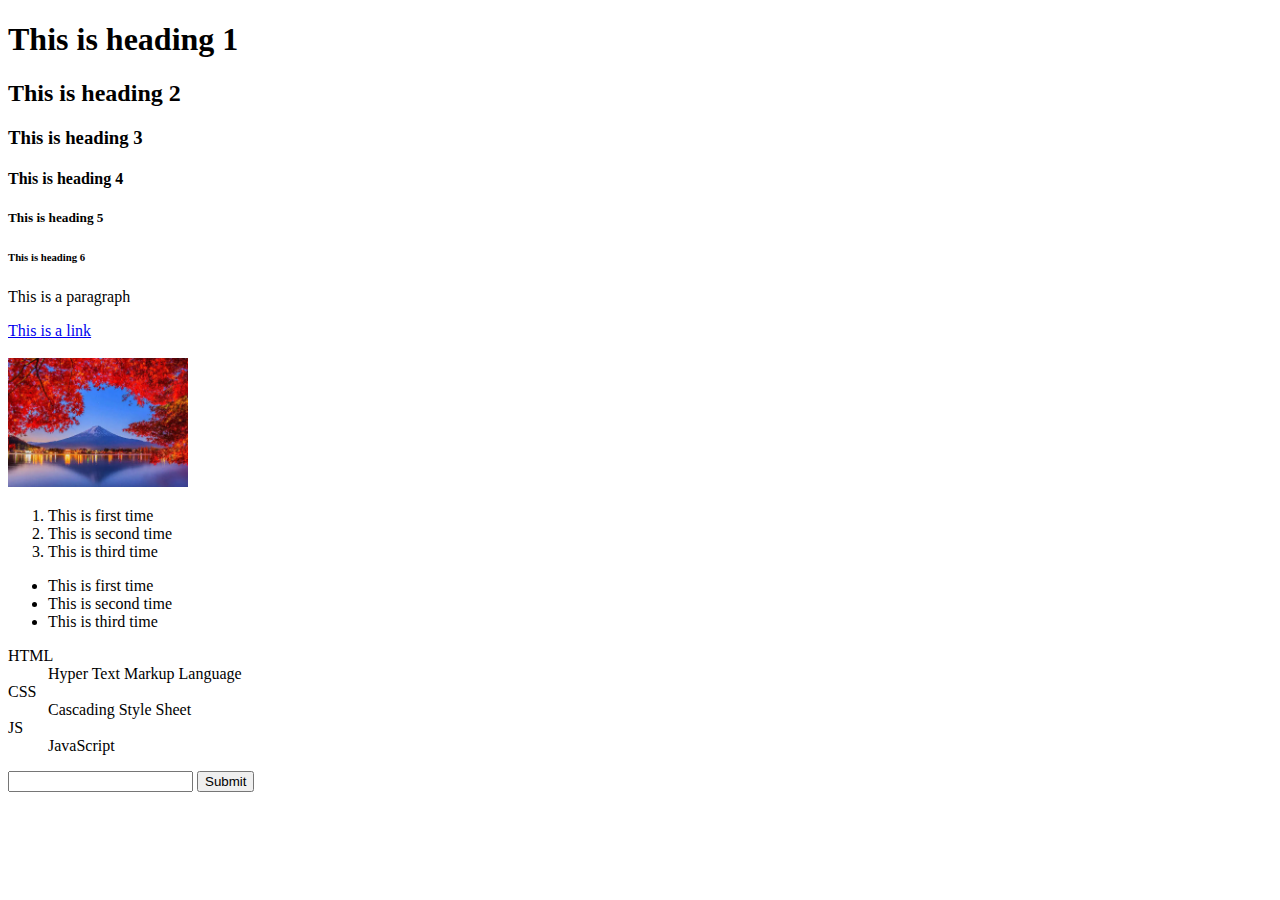
<file: Day 2-HTML Fundamentals/index.html>
<!DOCTYPE html>
<html lang="en">
    <head>
        <meta charset="UTF-8">
        <title>Day 2 - HTML Fundamentals</title>
    </head>
    <body>
        <main>
            <!-- Heading & Paragraphs -->
            <section>
                <h1>This is heading 1</h1>
                <h2>This is heading 2</h2>
                <h3>This is heading 3</h3>
                <h4>This is heading 4</h4>
                <h5>This is heading 5</h5>
                <h6>This is heading 6</h6>
                <p>This is a paragraph</p>
            </section>

            <!-- Links & Images -->
            <section>
                <a href="https://github.com/sgrg29/Introduction-to-web-development">This is a link</a>
                <br/><br/>
                <img src="./Public/Images/fall color.webp" alt="Mountain View" width="180">
            </section>
            <!-- Lists -->
            <section>
                <ol>
                    <li>This is first time</li>
                    <li>This is second time</li>
                    <li>This is third time</li>
                </ol>
                <ul>
                    <li>This is first time</li>
                    <li>This is second time</li>
                    <li>This is third time</li>
                </ul>
                <dl>
                    <dt>HTML</dt>
                    <dd>Hyper Text Markup Language</dd>

                    <dt>CSS</dt>
                    <dd>Cascading Style Sheet</dd>

                    <dt>JS</dt>
                    <dd>JavaScript</dd>
                </dl>
            </section>

            <!-- Forms -->
            <section>
                <form action="">
                    <input type="text" required>
                    <button>Submit</button>
                </form>
            </section>
        </main>
    
    </body>
</html>
</file>
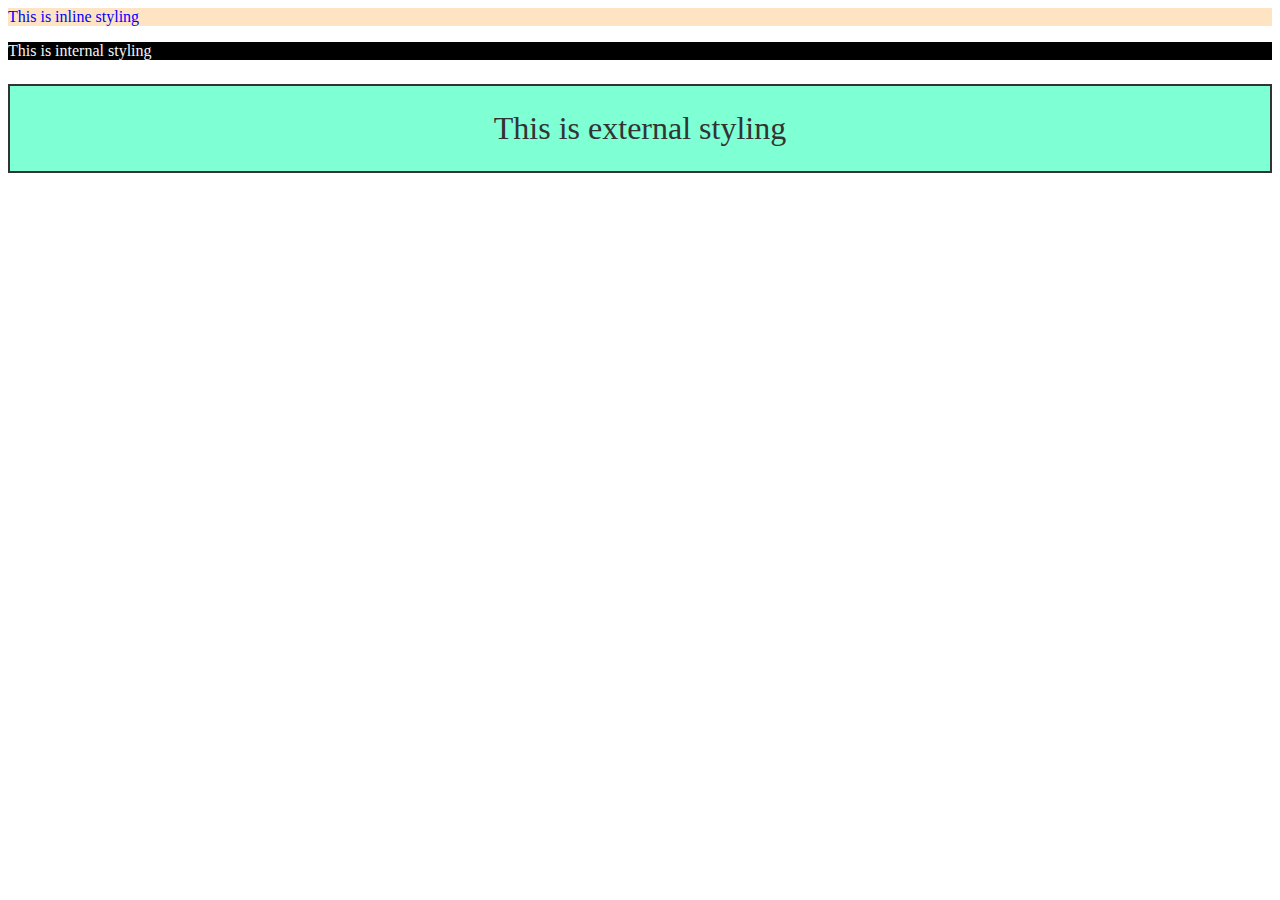
<file: Day 3-CSS Basics/index.html>
<!DOCTYPE html>
<html lang="en">
<head>
    <meta charset="UTF-8">
    <meta name="viewport" content="width=device-width, initial-scale=1.0">
    <title>Day 3- CSS Basics</title>
    <link rel="stylesheet" href="./index.css"/>
    <style>
        div > p{
            color:whitesmoke;
            background-color: black;
        }
    </style>
</head>
<body>
    <div style="color:blue; background-color: bisque;">This is inline styling</div>
    <div><p>This is internal styling</p></div>
    <div class="container">This is external styling</div>
</body>
</html>
</file>
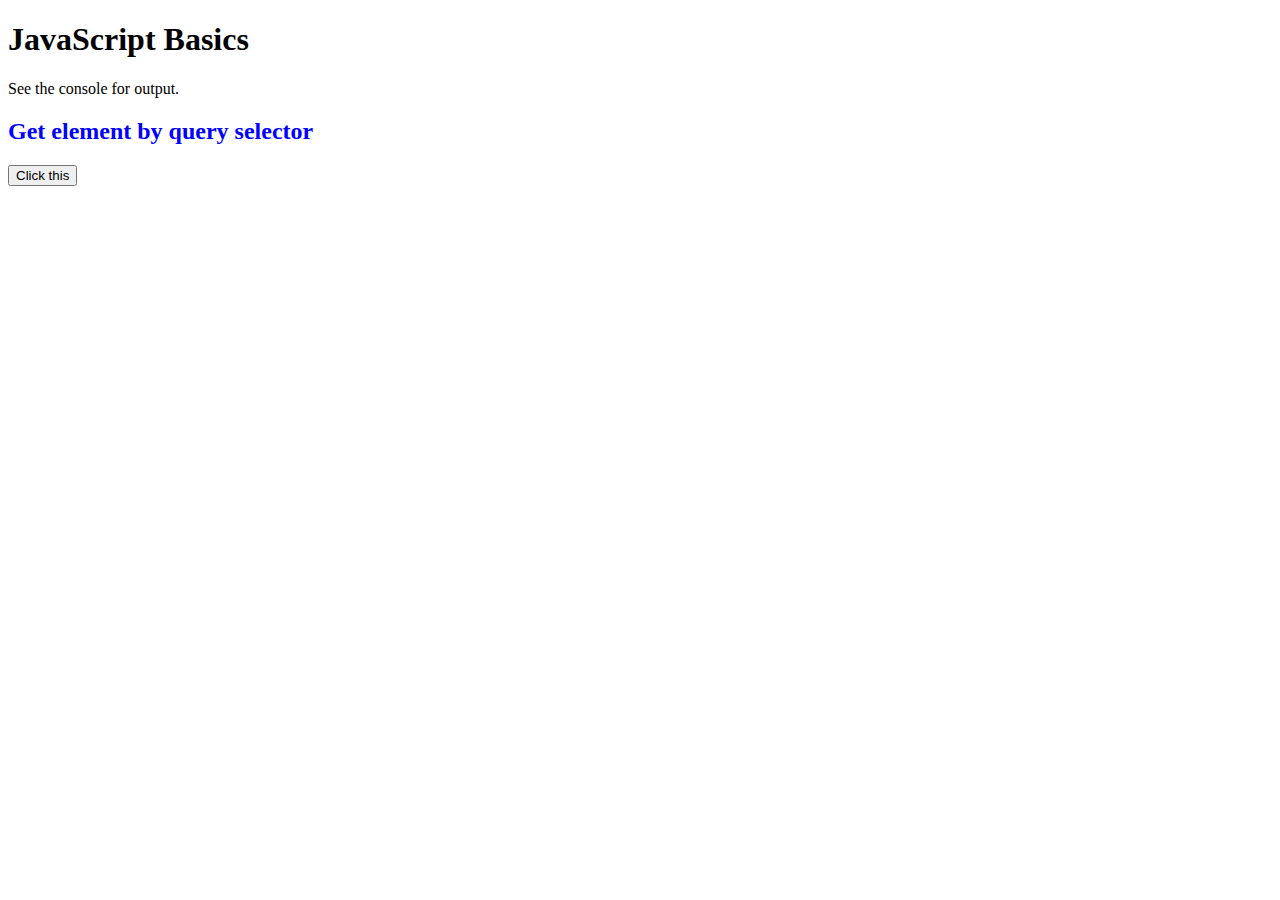
<file: Day 5-JavaScript Basics/index.html>
<!DOCTYPE html>
<html lang="en">
    <head>
        <meta charset="UTF-8">
        <meta name="viewport" content="width=device-width, initial-scale=1.0">
        <title>Day 5-JavaScript Basics</title>
    </head>
    <body>
        <main>
            <h1>JavaScript Basics</h1>
            <p>See the console for output.</p>

            <h2 id="heading-2"> Get element by id</h2>

            <button class="btn">Click this</button>
        </main>
        <script src="index.js"></script>
    </body>
</html>
</file>
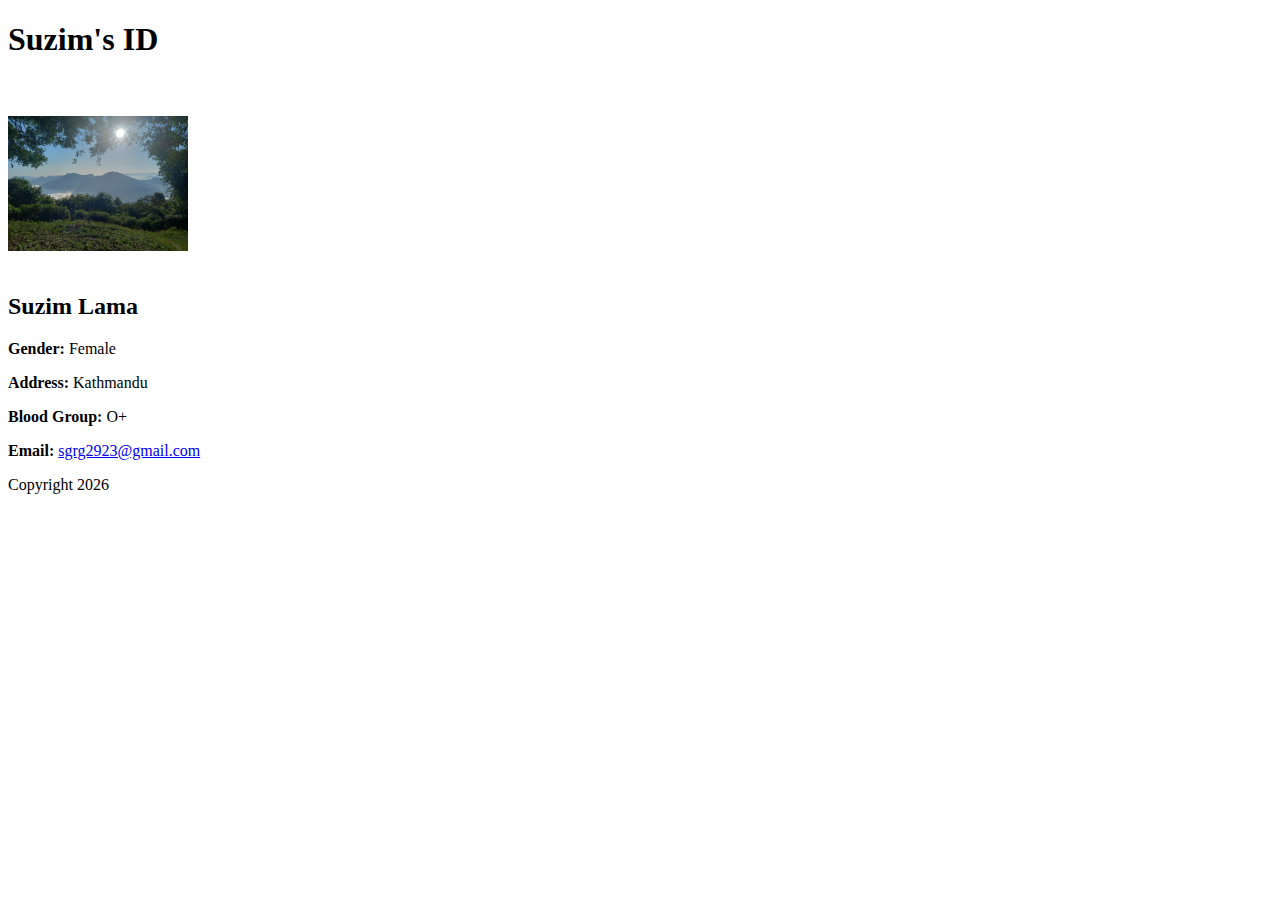
<file: Day 2-HTML Fundamentals/excercise.html>
<!DOCTYPE html>
<html lang="en">
    <head>
        <title>ID card</title>
    </head>
    <body>
        <h1>Suzim's ID</h1>
        <br><br>
        <img src="./Public/Images/Sunrise.jpg" alt="Picture" width="180">
        <br><br>
        <h2>Suzim Lama</h2>
        <p><b>Gender:</b> Female</p>
        <p><b>Address:</b> Kathmandu</p>
        <p><b>Blood Group:</b> O+</p>
        <p><b>Email:</b> <a href="mailto:suzim@gmail.com">sgrg2923@gmail.com</a></p>
    </body>
    <footer>Copyright 2026</footer>
</html>
</file>
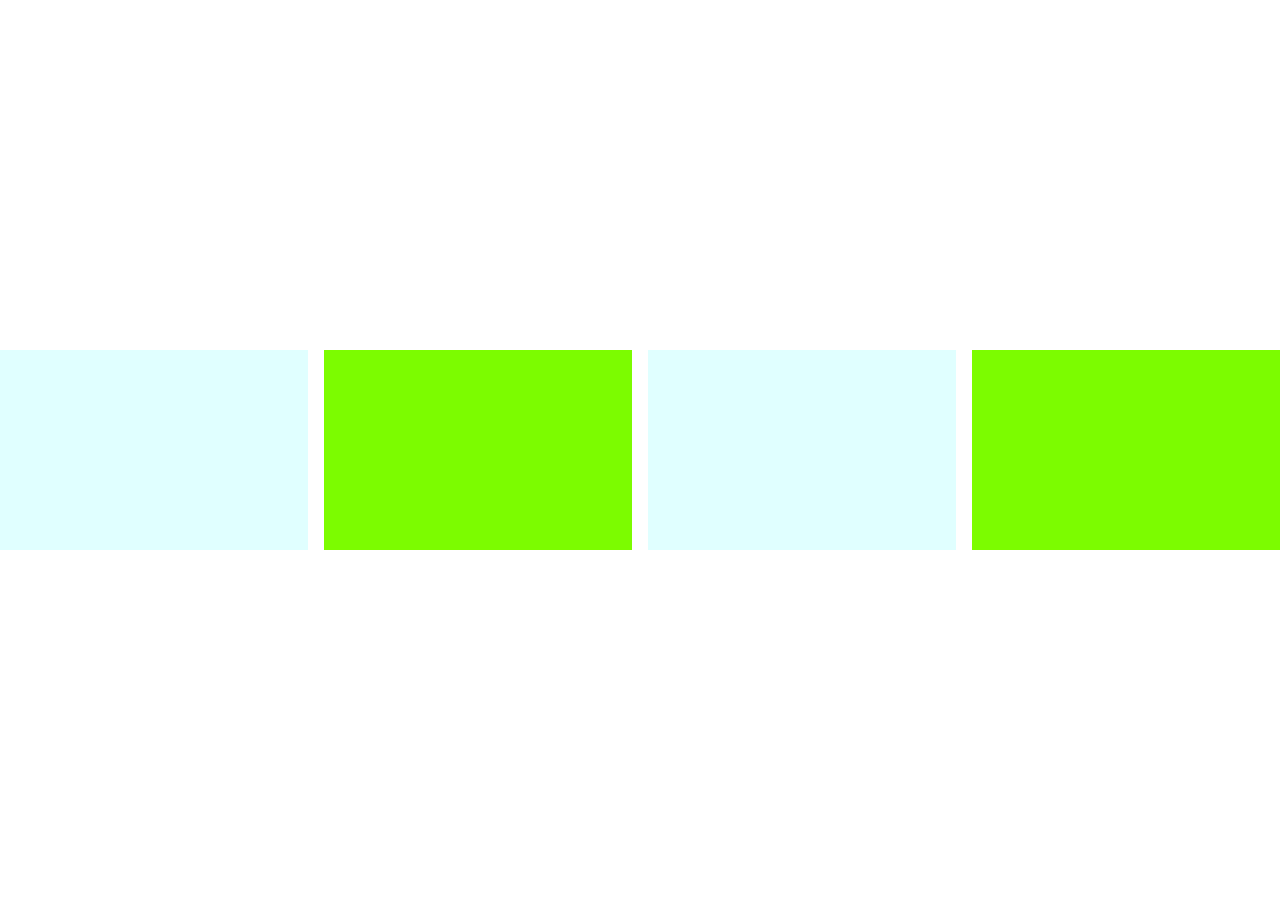
<file: Day 4-Layouts and Responsive Design/flexbox.html>
<!DOCTYPE html>
<html lang="en">
<head>
    <meta charset="UTF-8">
    <meta name="viewport" content="width=device-width, initial-scale=1.0">
    <title>Flexbox</title>
    <link rel="stylesheet" href="./flexbox.css">
</head>
<body>
    <main>
        <!-- Flexbox -->
        <section class="container">
            <div class="box"></div>
            <div class="box"></div>
            <div class="box"></div>
            <div class="box"></div>
         </section>

    </main>
</body>
</html>
</file>
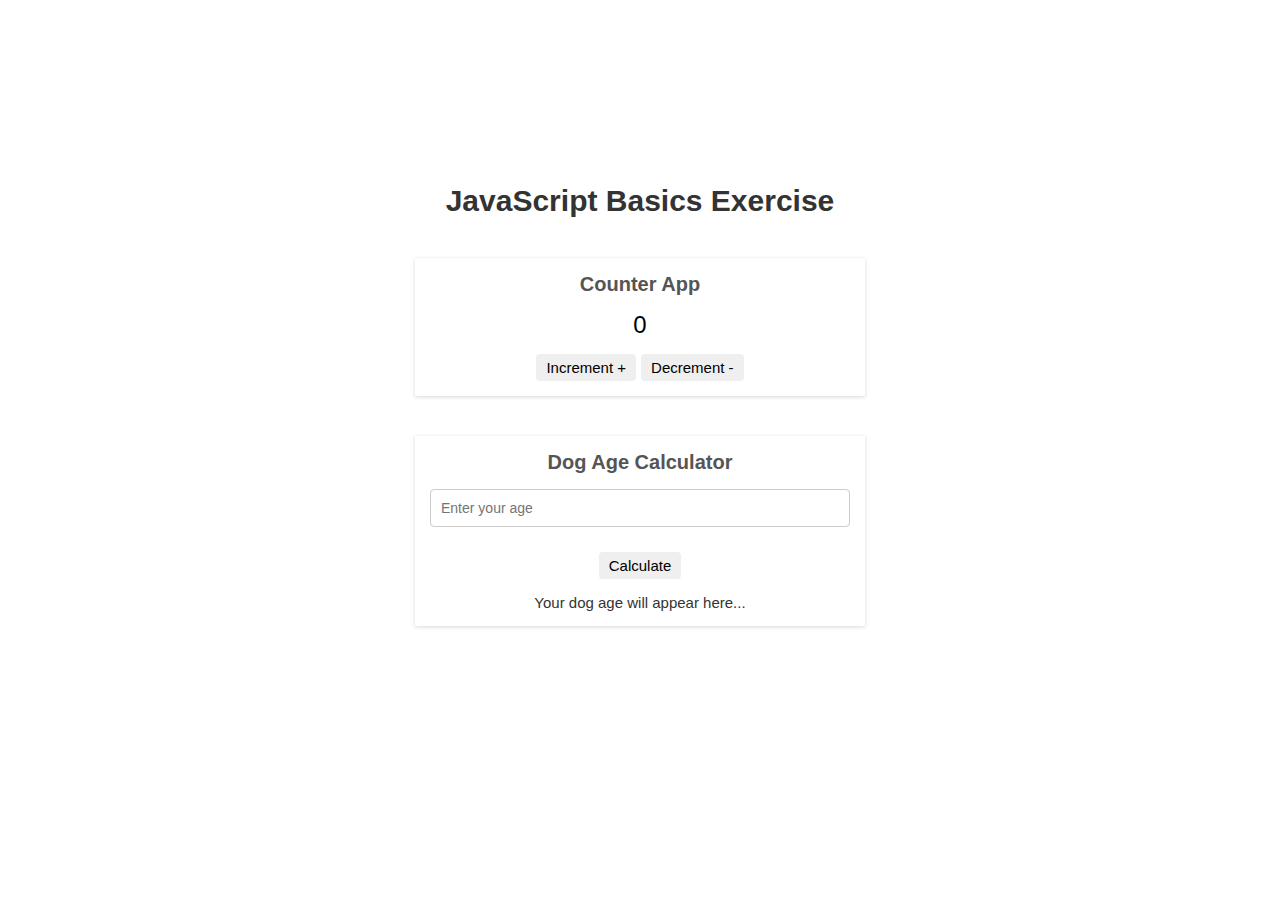
<file: Day 5-JavaScript Basics/javascript-basics-exercise/exercise.html>
<!doctype html>
<html lang="en">
  <head>
    <meta charset="UTF-8" />
    <meta name="viewport" content="width=device-width, initial-scale=1.0" />
    <title>JavaScript Basics Exercise</title>
    <link rel="stylesheet" href="exercise.css" />
  </head>

  <body>
    <main class="main">
      <h1>JavaScript Basics Exercise</h1>
      <section class="counter-container">
        <h2>Counter App</h2>
        <p class="counter-text js-counter-text">0</p>
        <div class="btn-container">
          <button class="js-increment-btn">Increment +</button>
          <button class="js-decrement-btn">Decrement -</button>
        </div>
      </section>

      <section class="calculator-container">
        <h2>Dog Age Calculator</h2>
        <input
          type="number"
          class="js-age-input"
          placeholder="Enter your age"
        />
        <button class="js-calculate-btn">Calculate</button>
        <p class="result-text js-result">Your dog age will appear here...</p>
      </section>
    </main>

    <script src="exercise.js"></script>
  </body>
</html>
</file>
<file: Day 3-CSS Basics/index.css>
.container {
    font-size: 32px;
    color: #333;
    text-align: center;
    background-color: aquamarine;
    padding: 24px;
    border: 2px solid #333;
    margin-top: 24px;
}
</file>
<file: Day 4-Layouts and Responsive Design/flexbox.css>
*{
    margin: 0;
    padding: 0;
    box-sizing: border-box;
}
.container{
 display: flex;
 flex-direction: row;
 gap: 16px;
 justify-content: center;
 align-items: center;
 height: 100vh;
}
.box{
    flex: 1;
    width: 200px;
    height: 200px;
    background-color: lawngreen;
}
.container :nth-child(odd){
    background-color: lightcyan;
}
</file>
<file: Day 5-JavaScript Basics/javascript-basics-exercise/exercise.css>
* {
  margin: 0;
  padding: 0;
  box-sizing: border-box;
  font-family: 'Segoe UI', Tahoma, Geneva, Verdana, sans-serif;
}

html {
  font-size: 62.5%; /* 1rem = 10px */
}

.main {
  width: 100%;
  min-height: 90vh;
  display: flex;
  flex-direction: column;
  align-items: center;
  justify-content: center;
  gap: 4rem;
  padding: 0 1rem;
}

h1 {
  font-size: 3rem;
  color: #333;
}

h2 {
  font-size: 2rem;
  color: #555;
}

.counter-container,
.calculator-container {
  display: flex;
  flex-direction: column;
  align-items: center;
  gap: 1.5rem;
  max-width: 450px;
  width: 100%;
  text-align: center;
  padding: 1.5rem;
  box-shadow: rgba(0, 0, 0, 0.16) 0px 1px 4px;
}

.counter-text {
  font-size: 2.4rem;
  font-weight: 500;
}

.btn-container {
  display: flex;
  gap: 0.5rem;
}

button {
  padding: 0.5rem 1rem;
  font-size: 1.5rem;
  border: none;
  border-radius: 4px;
  cursor: pointer;
  transition: transform 0.3s ease-in-out;
}

button:hover {
  transform: translateY(-4px);
}

input {
  padding: 1rem;
  font-size: 1.4rem;
  width: 100%;
  margin-bottom: 1rem;
  border: 1px solid #ccc;
  border-radius: 4px;
}

input:focus {
  outline: none;
  box-shadow: 0 0 0 2px rgba(180, 180, 180, 0.25);
}

input::placeholder {
  font-size: 1.4rem;
}

.result-text {
  font-size: 1.5rem;
  color: #333;
}

/* tablets */
@media (max-width: 900px) {
  html {
    font-size: 56.25%; /* 1rem = 9px */
  }
}

/* mobile */
@media (max-width: 600px) {
  html {
    font-size: 50%; /* 1rem = 8px */
  }
}

/* very small phones */
@media (max-width: 400px) {
  html {
    font-size: 43.75%; /* 1rem = 7px */
  }
}
</file>
